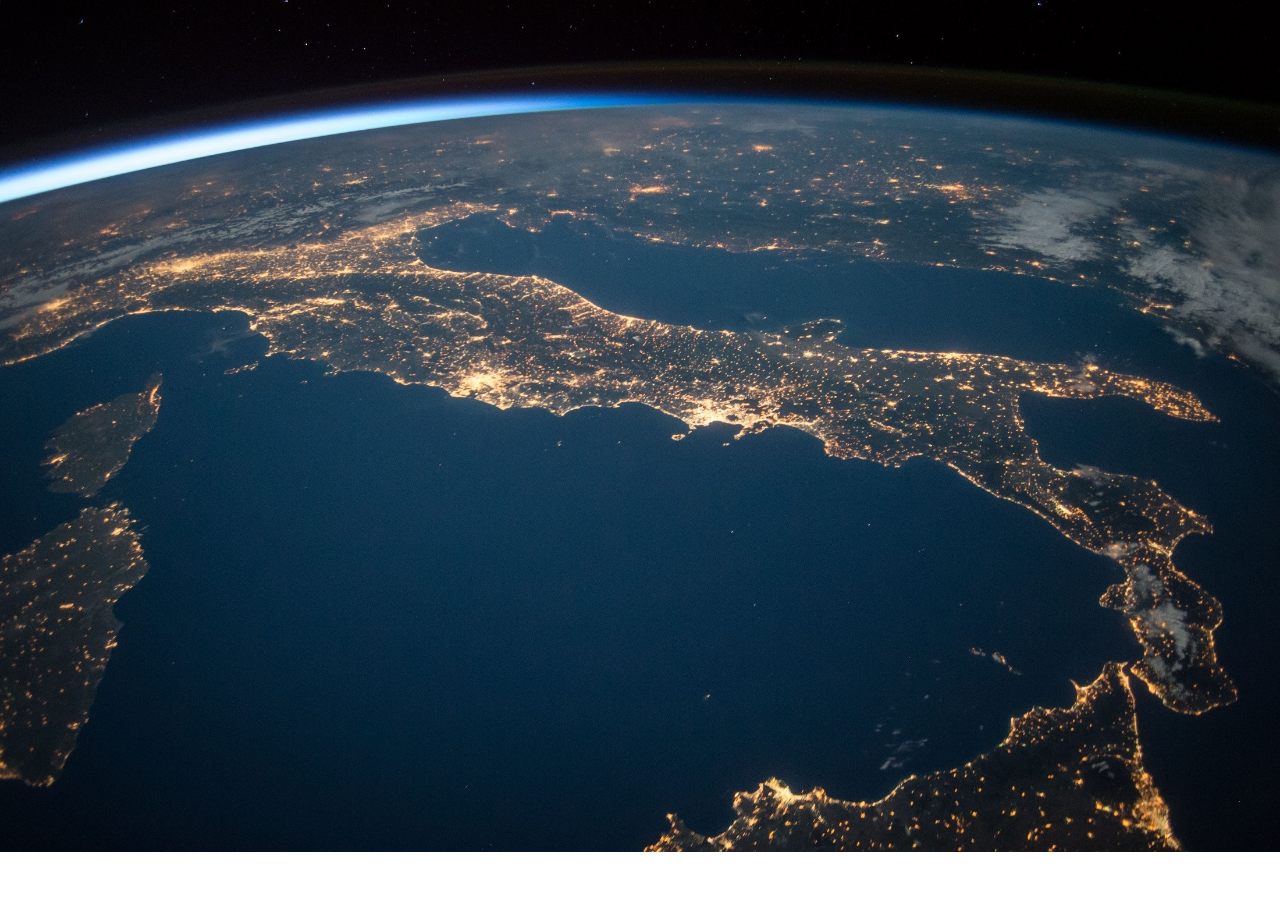
<file: index.html>
<!DOCTYPE html>
<html lang="en">
<head>
    <meta charset="UTF-8">
    <meta http-equiv="X-UA-Compatible" content="IE=edge">
    <meta name="viewport" content="width=device-width, initial-scale=1.0">
    <title>Login</title>
    <link rel="stylesheet" href="/assets/css/index.css">
</head>
<body>
    
</body>
</html>
</file>
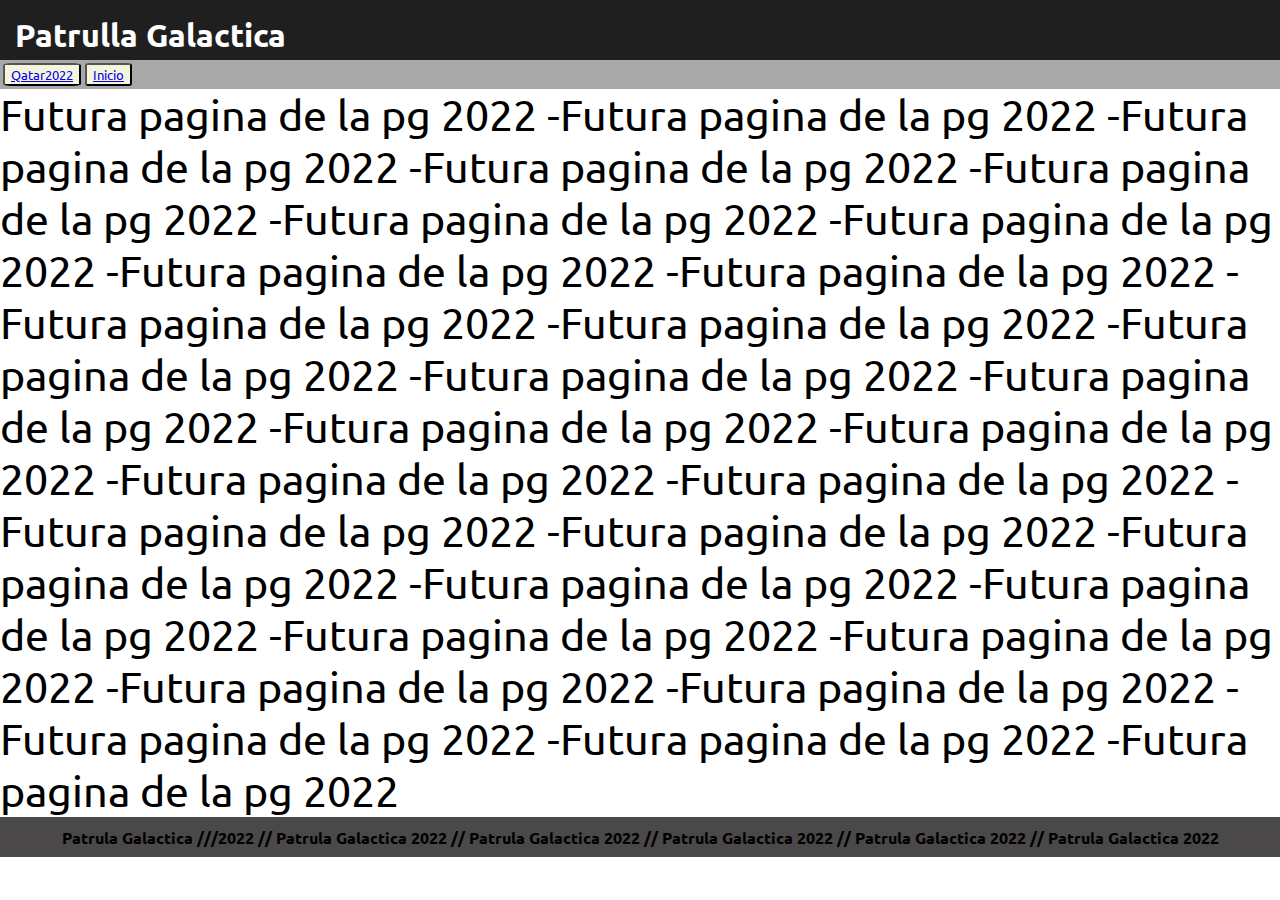
<file: home.html>
<!DOCTYPE html>
<html lang="en">
<head>
    <meta charset="UTF-8">
    <meta http-equiv="X-UA-Compatible" content="IE=edge">
    <meta name="viewport" content="width=}, initial-scale=1.0">
    <title>Patrulla Galactica</title>
    <link rel="icon" href="/assets/img/astronauta-icono.ico">    
    <link rel="stylesheet" href="/assets/css/home.css">
    <link rel="preconnect" href="https://fonts.googleapis.com">
    <link rel="preconnect" href="https://fonts.gstatic.com" crossorigin>
    <link href="https://fonts.googleapis.com/css2?family=Ubuntu:wght@300&display=swap" rel="stylesheet">
</head>
<body>
    <header>
        <h1 class="titulo_de_header">Patrulla Galactica</h1>
    </header>
    <nav>
        <button><a href="Mundial2022/futbol.html">Qatar2022</a></button>
        <button><a href="home.html">Inicio</a></button>
    </nav>
    <main>
        <p class="eliminar-despues">Futura pagina de la pg 2022 -Futura pagina de la pg 2022 -Futura pagina de la pg 2022 -Futura pagina de la pg 2022 -Futura pagina de la pg 2022 -Futura pagina de la pg 2022 -Futura pagina de la pg 2022 -Futura pagina de la pg 2022 -Futura pagina de la pg 2022 -Futura pagina de la pg 2022 -Futura pagina de la pg 2022 -Futura pagina de la pg 2022 -Futura pagina de la pg 2022 -Futura pagina de la pg 2022 -Futura pagina de la pg 2022 -Futura pagina de la pg 2022 -Futura pagina de la pg 2022 -Futura pagina de la pg 2022 -Futura pagina de la pg 2022 -Futura pagina de la pg 2022 -Futura pagina de la pg 2022 -Futura pagina de la pg 2022 -Futura pagina de la pg 2022 -Futura pagina de la pg 2022 -Futura pagina de la pg 2022 -Futura pagina de la pg 2022 -Futura pagina de la pg 2022 -Futura pagina de la pg 2022 -Futura pagina de la pg 2022 -Futura pagina de la pg 2022  </p>
    </main>
    <footer>
        <p><b> Patrula Galactica ///2022 // Patrula Galactica 2022 // Patrula Galactica 2022 // Patrula Galactica 2022 // Patrula Galactica 2022 // Patrula Galactica 2022</b></p>
    </footer>
</body>
</html>
</file>
<file: assets/css/index.css>
*{
    margin: 0px;
}

body{
    background-image: url(/fotos/planeta\ tierra.jpg);
    background-repeat: no-repeat;
    background-size: 100%;
}
</file>
<file: assets/css/home.css>
*{
    margin: 0%;
    font-family: 'Ubuntu', sans-serif;
}

header{
    background-color:rgb(32, 31, 31);
    padding: 15px;
    height: 30px;
}
nav{
    background-color: darkgrey;  
    padding: 3px; 
    margin: 0px;
}

button{
    background-color: beige;
    border-radius: 10%;
    
}

.eliminar-despues{
    color: rgb(0, 0, 0);
    font-size: 2.7em;
}

.titulo_de_header{
    color: white;
}

footer{
    background-color: rgb(74, 72, 72);
    height:30px;
    width:100%;
    padding-top: 10px;
    text-align: center;   
}
</file>
